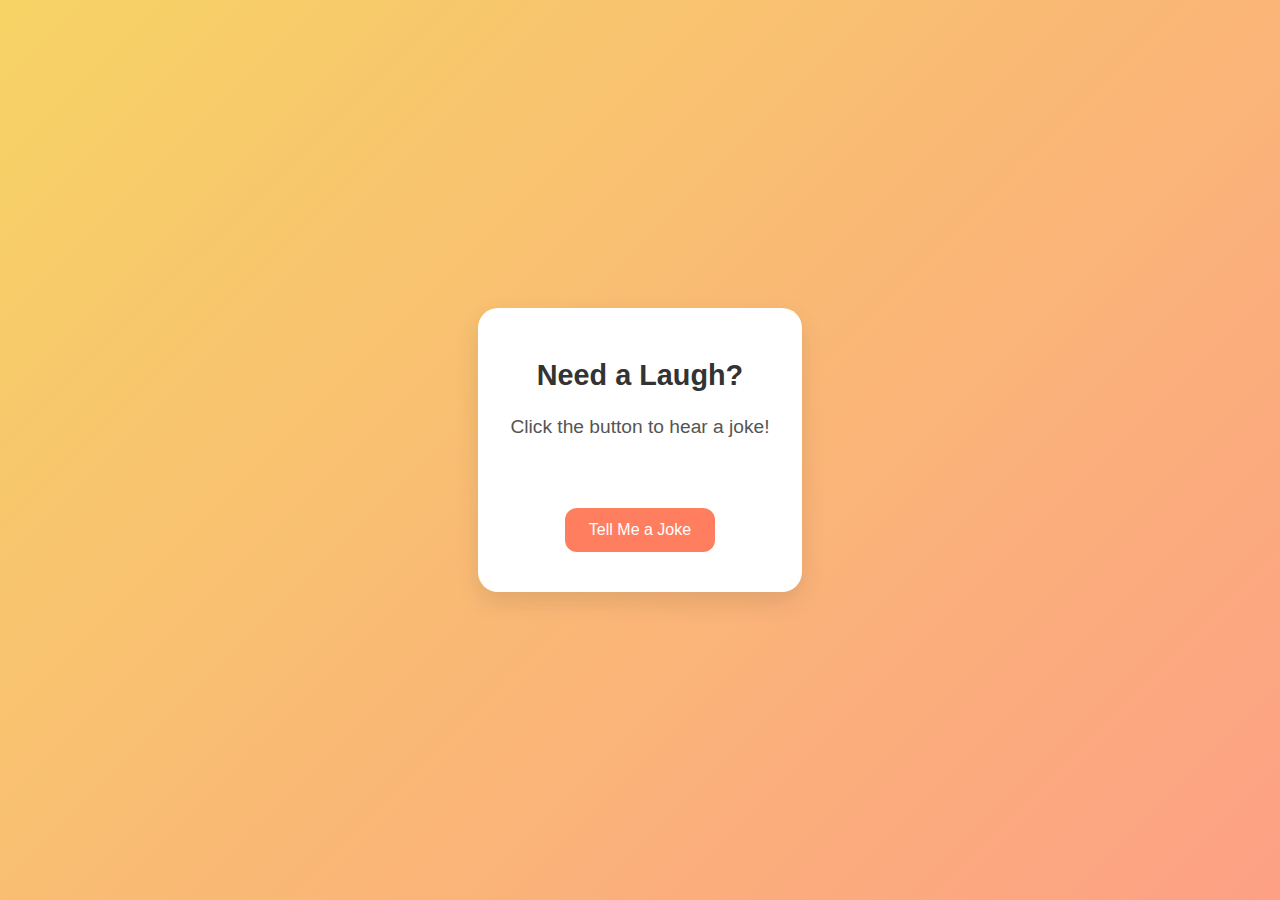
<file: webapp.html>
<!DOCTYPE html>
<html lang="en">
<head>
  <meta charset="UTF-8">
  <title>Joke Teller</title>
  <style>
    body {
      font-family: 'Segoe UI', Tahoma, Geneva, Verdana, sans-serif;
      background: linear-gradient(135deg, #f6d365 0%, #fda085 100%);
      display: flex;
      align-items: center;
      justify-content: center;
      height: 100vh;
      margin: 0;
    }

    .container {
      background: white;
      padding: 2rem;
      border-radius: 20px;
      box-shadow: 0 10px 25px rgba(0, 0, 0, 0.1);
      text-align: center;
      max-width: 400px;
    }

    h1 {
      font-size: 1.8rem;
      color: #333;
    }

    p {
      font-size: 1.2rem;
      margin: 1.5rem 0;
      color: #555;
      min-height: 60px;
    }

    button {
      padding: 0.8rem 1.5rem;
      font-size: 1rem;
      border: none;
      border-radius: 12px;
      background-color: #ff7e5f;
      color: white;
      cursor: pointer;
      margin: 0.5rem;
      transition: background-color 0.3s ease;
    }

    button:hover {
      background-color: #eb5e3c;
    }

    #anotherBtn {
      display: none;
    }
  </style>
</head>
<body>
  <div class="container">
    <h1>Need a Laugh?</h1>
    <p id="joke">Click the button to hear a joke!</p>
    <button id="firstBtn">Tell Me a Joke</button>
    <button id="anotherBtn">Tell Me Another</button>
  </div>

  <script>
    const jokes = [
      "Why don't scientists trust atoms? Because they make up everything!",
      "Why did the scarecrow win an award? Because he was outstanding in his field!",
      "Why don’t skeletons fight each other? They don’t have the guts.",
      "I told my wife she was drawing her eyebrows too high. She looked surprised.",
      "I threw a boomerang a few years ago. I now live in constant fear.",
      "Why did the chicken go to the seance? To talk to the other side.",
      "What's orange and sounds like a parrot? A carrot!"
    ];

    function getRandomJoke() {
      const randomIndex = Math.floor(Math.random() * jokes.length);
      return jokes[randomIndex];
    }

    const jokeEl = document.getElementById('joke');
    const firstBtn = document.getElementById('firstBtn');
    const anotherBtn = document.getElementById('anotherBtn');

    firstBtn.addEventListener('click', () => {
      jokeEl.textContent = getRandomJoke();
      firstBtn.style.display = 'none';
      anotherBtn.style.display = 'inline-block';
    });

    anotherBtn.addEventListener('click', () => {
      jokeEl.textContent = getRandomJoke();
    });
  </script>
</body>
</html>
</file>
